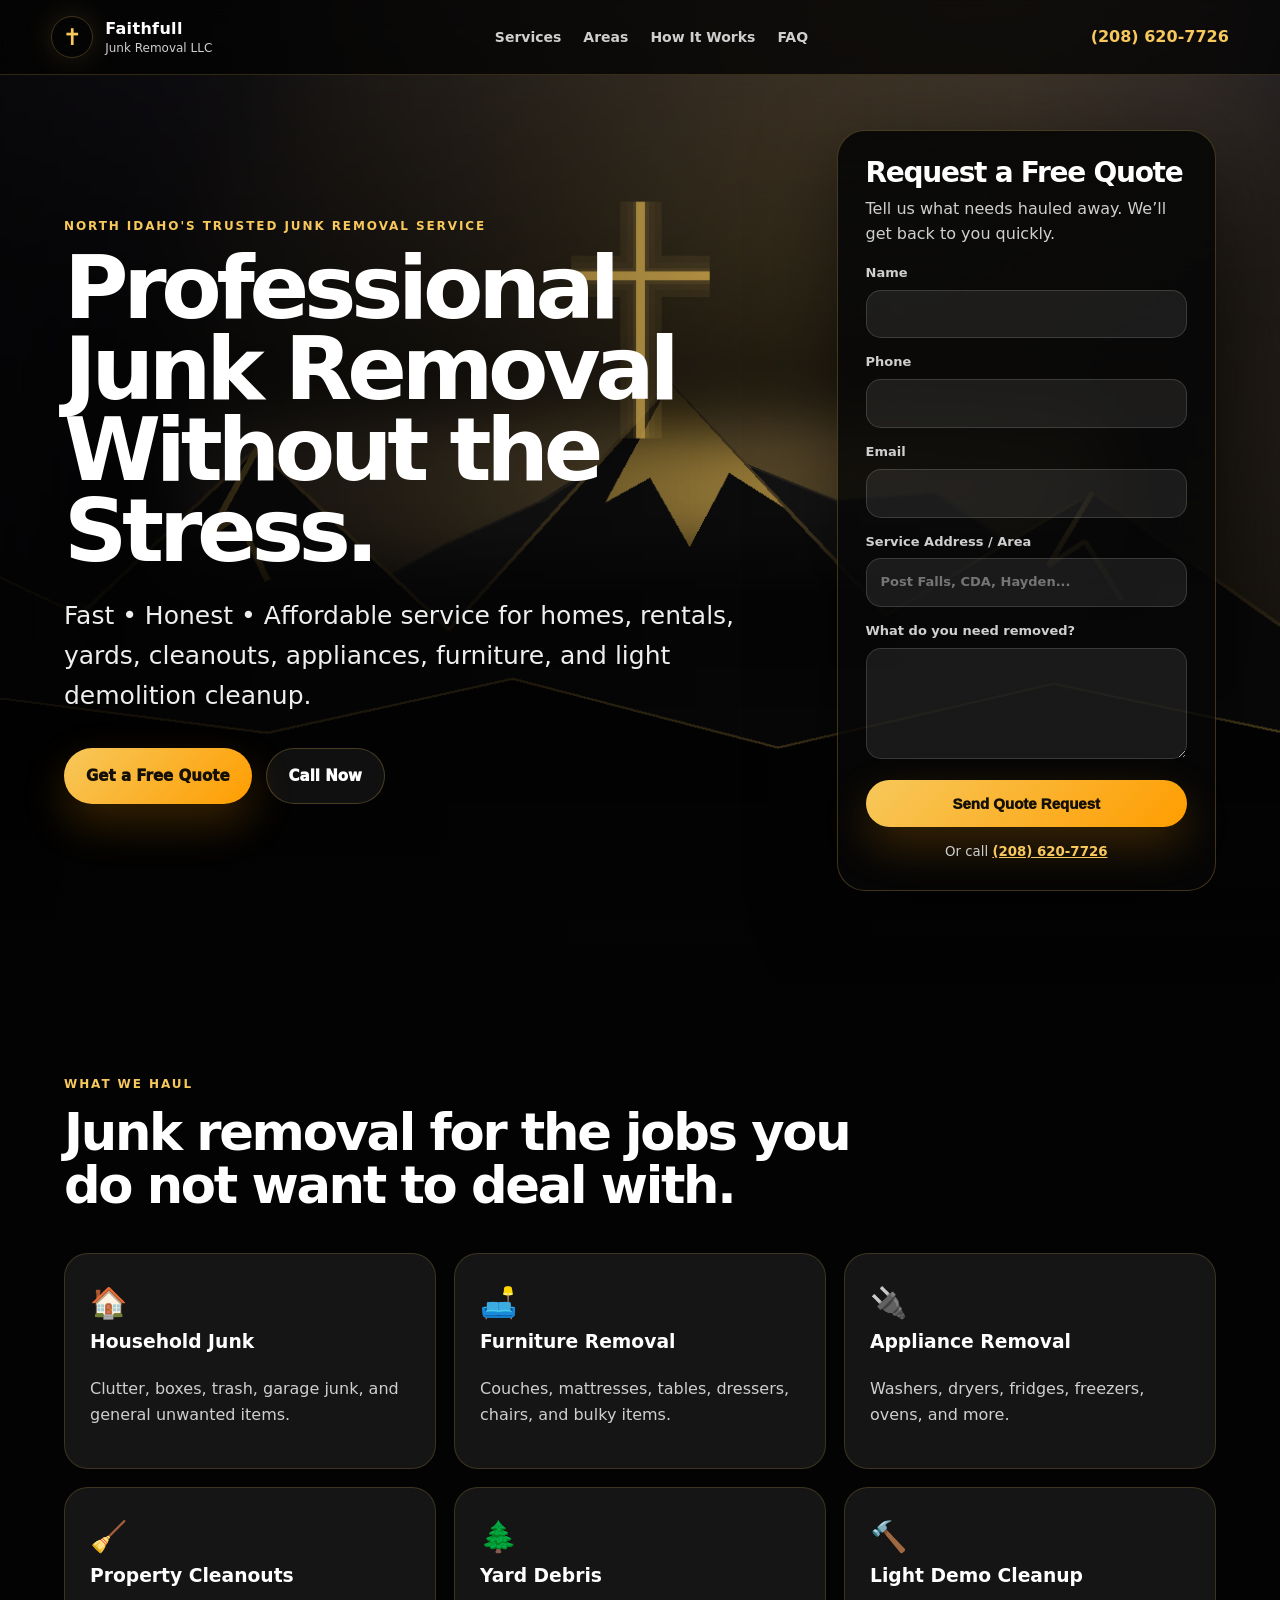
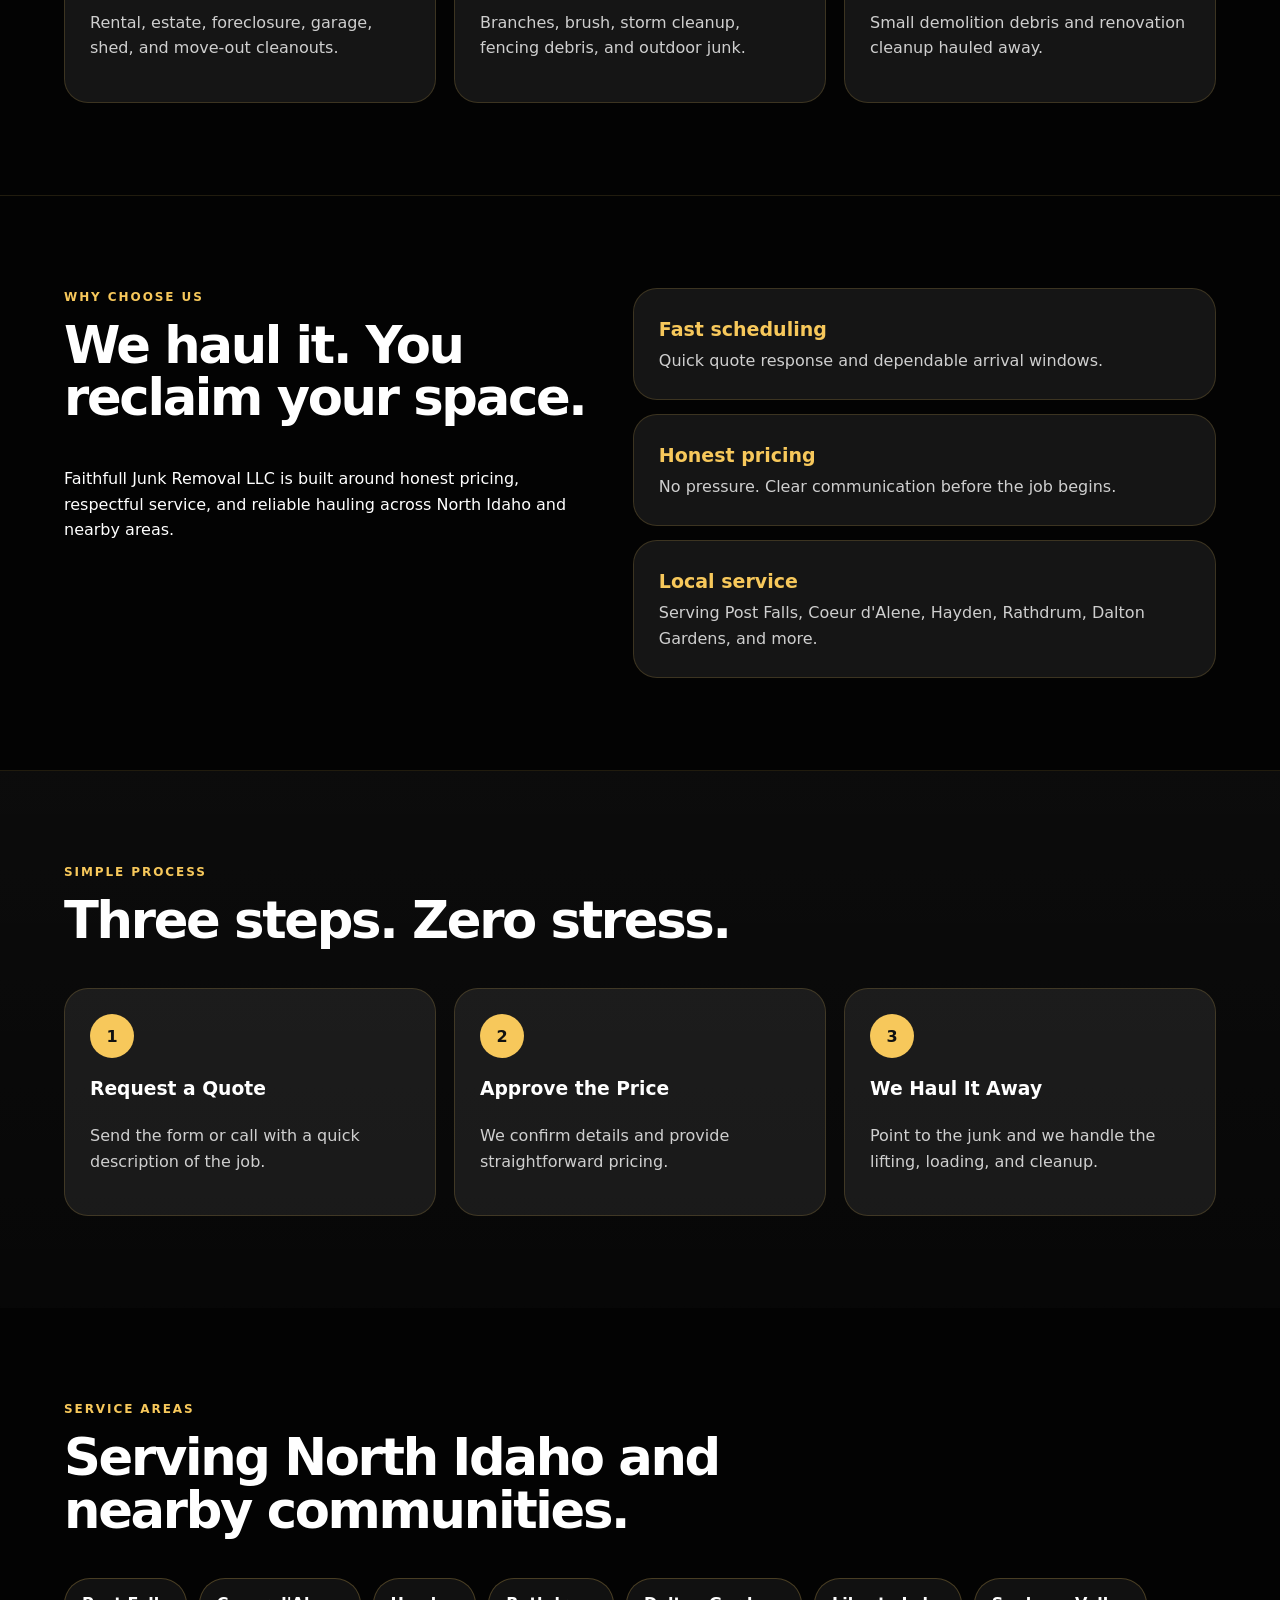
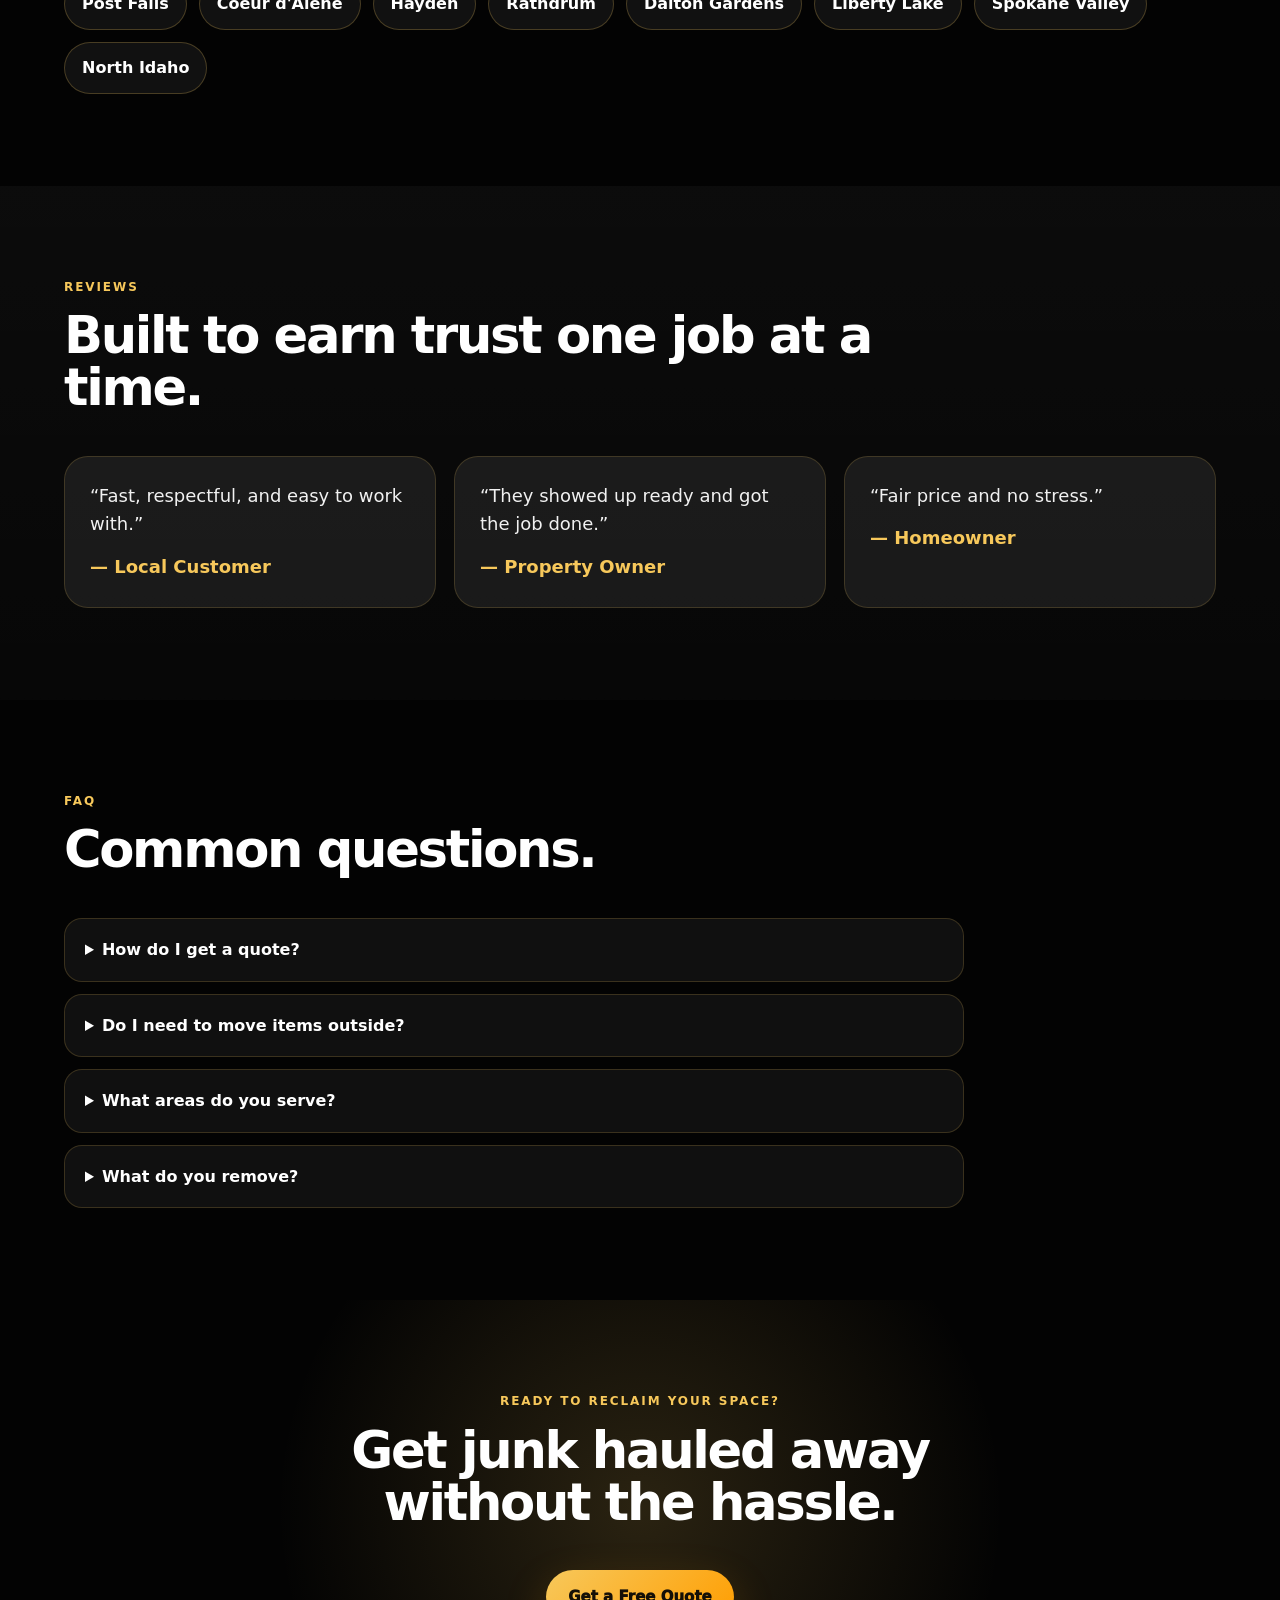
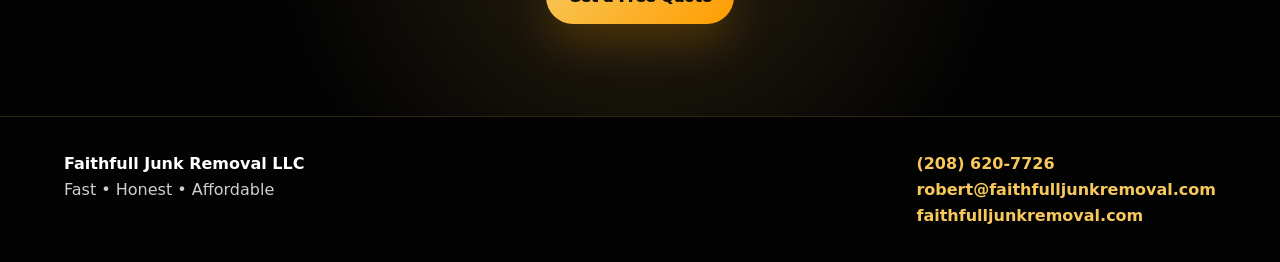
<file: index.html>
<!doctype html>
<html lang="en">
<head>
  <meta charset="utf-8" />
  <meta name="viewport" content="width=device-width, initial-scale=1" />
  <title>Faithfull Junk Removal LLC | North Idaho Junk Removal</title>
  <meta name="description" content="Fast, honest, affordable junk removal in Post Falls, Coeur d'Alene, Hayden, Rathdrum, Dalton Gardens, Liberty Lake, Spokane Valley, and North Idaho." />
  <meta name="theme-color" content="#030303" />
  <link rel="canonical" href="https://faithfulljunkremoval.com/" />
  <meta property="og:title" content="Faithfull Junk Removal LLC" />
  <meta property="og:description" content="Professional junk removal without the stress. We haul it. You reclaim your space." />
  <meta property="og:image" content="mountain-cross-hero.png" />
  <meta property="og:type" content="website" />
  <link rel="preload" href="mountain-cross-hero.png" as="image" />
  <link rel="stylesheet" href="styles.css" />
</head>
<body>
  <header class="site-header">
    <a class="brand" href="#home" aria-label="Faithfull Junk Removal home">
      <span class="brand-mark">✝</span>
      <span><strong>Faithfull</strong><small>Junk Removal LLC</small></span>
    </a>
    <nav class="nav" aria-label="Primary navigation">
      <a href="#services">Services</a>
      <a href="#areas">Areas</a>
      <a href="#process">How It Works</a>
      <a href="#faq">FAQ</a>
    </nav>
    <a class="phone" href="tel:+12086207726">(208) 620-7726</a>
  </header>

  <main id="home">
    <section class="hero">
      <div class="hero-bg" role="img" aria-label="North Idaho mountain scene with gold cross"></div>
      <div class="hero-content section-pad">
        <div class="hero-copy">
          <p class="eyebrow">North Idaho's Trusted Junk Removal Service</p>
          <h1>Professional Junk Removal Without the Stress.</h1>
          <p class="lead">Fast • Honest • Affordable service for homes, rentals, yards, cleanouts, appliances, furniture, and light demolition cleanup.</p>
          <div class="hero-actions">
            <a class="btn primary" href="#quote">Get a Free Quote</a>
            <a class="btn ghost" href="tel:+12086207726">Call Now</a>
          </div>
        </div>

        <form id="quote" class="quote-card" action="https://formspree.io/f/xrevpkzb" method="POST">
          <h2>Request a Free Quote</h2>
          <p>Tell us what needs hauled away. We’ll get back to you quickly.</p>
          <label>Name<input required name="name" autocomplete="name" /></label>
          <label>Phone<input required name="phone" autocomplete="tel" /></label>
          <label>Email<input type="email" name="email" autocomplete="email" /></label>
          <label>Service Address / Area<input name="service_area" placeholder="Post Falls, CDA, Hayden..." /></label>
          <label>What do you need removed?<textarea required name="message" rows="4"></textarea></label>
          <input type="hidden" name="_subject" value="New Faithfull Junk Removal Quote Request" />
          <button class="btn primary full" type="submit">Send Quote Request</button>
          <small>Or call <a href="tel:+12086207726">(208) 620-7726</a></small>
        </form>
      </div>
    </section>

    <section id="services" class="section-pad">
      <div class="section-head">
        <p class="eyebrow">What We Haul</p>
        <h2>Junk removal for the jobs you do not want to deal with.</h2>
      </div>
      <div class="grid services-grid">
        <article><span>🏠</span><h3>Household Junk</h3><p>Clutter, boxes, trash, garage junk, and general unwanted items.</p></article>
        <article><span>🛋️</span><h3>Furniture Removal</h3><p>Couches, mattresses, tables, dressers, chairs, and bulky items.</p></article>
        <article><span>🔌</span><h3>Appliance Removal</h3><p>Washers, dryers, fridges, freezers, ovens, and more.</p></article>
        <article><span>🧹</span><h3>Property Cleanouts</h3><p>Rental, estate, foreclosure, garage, shed, and move-out cleanouts.</p></article>
        <article><span>🌲</span><h3>Yard Debris</h3><p>Branches, brush, storm cleanup, fencing debris, and outdoor junk.</p></article>
        <article><span>🔨</span><h3>Light Demo Cleanup</h3><p>Small demolition debris and renovation cleanup hauled away.</p></article>
      </div>
    </section>

    <section class="split section-pad">
      <div>
        <p class="eyebrow">Why Choose Us</p>
        <h2>We haul it. You reclaim your space.</h2>
        <p>Faithfull Junk Removal LLC is built around honest pricing, respectful service, and reliable hauling across North Idaho and nearby areas.</p>
      </div>
      <div class="feature-list">
        <div><strong>Fast scheduling</strong><span>Quick quote response and dependable arrival windows.</span></div>
        <div><strong>Honest pricing</strong><span>No pressure. Clear communication before the job begins.</span></div>
        <div><strong>Local service</strong><span>Serving Post Falls, Coeur d'Alene, Hayden, Rathdrum, Dalton Gardens, and more.</span></div>
      </div>
    </section>

    <section id="process" class="section-pad alt">
      <div class="section-head">
        <p class="eyebrow">Simple Process</p>
        <h2>Three steps. Zero stress.</h2>
      </div>
      <div class="steps">
        <article><b>1</b><h3>Request a Quote</h3><p>Send the form or call with a quick description of the job.</p></article>
        <article><b>2</b><h3>Approve the Price</h3><p>We confirm details and provide straightforward pricing.</p></article>
        <article><b>3</b><h3>We Haul It Away</h3><p>Point to the junk and we handle the lifting, loading, and cleanup.</p></article>
      </div>
    </section>

    <section id="areas" class="section-pad">
      <div class="section-head">
        <p class="eyebrow">Service Areas</p>
        <h2>Serving North Idaho and nearby communities.</h2>
      </div>
      <div class="areas">
        <span>Post Falls</span><span>Coeur d'Alene</span><span>Hayden</span><span>Rathdrum</span>
        <span>Dalton Gardens</span><span>Liberty Lake</span><span>Spokane Valley</span><span>North Idaho</span>
      </div>
    </section>

    <section class="reviews section-pad alt">
      <div class="section-head">
        <p class="eyebrow">Reviews</p>
        <h2>Built to earn trust one job at a time.</h2>
      </div>
      <div class="grid review-grid">
        <blockquote>“Fast, respectful, and easy to work with.”<cite>— Local Customer</cite></blockquote>
        <blockquote>“They showed up ready and got the job done.”<cite>— Property Owner</cite></blockquote>
        <blockquote>“Fair price and no stress.”<cite>— Homeowner</cite></blockquote>
      </div>
    </section>

    <section id="faq" class="section-pad">
      <div class="section-head">
        <p class="eyebrow">FAQ</p>
        <h2>Common questions.</h2>
      </div>
      <div class="faq">
        <details><summary>How do I get a quote?</summary><p>Use the quote form or call (208) 620-7726 with a short description and photos if available.</p></details>
        <details><summary>Do I need to move items outside?</summary><p>No. Point to what needs to go and we can handle the lifting and loading.</p></details>
        <details><summary>What areas do you serve?</summary><p>Post Falls, Coeur d'Alene, Hayden, Rathdrum, Dalton Gardens, Liberty Lake, Spokane Valley, and North Idaho.</p></details>
        <details><summary>What do you remove?</summary><p>Household junk, furniture, appliances, property cleanouts, yard debris, and light demolition cleanup.</p></details>
      </div>
    </section>

    <section class="final-cta">
      <div class="section-pad">
        <p class="eyebrow">Ready to reclaim your space?</p>
        <h2>Get junk hauled away without the hassle.</h2>
        <a class="btn primary" href="#quote">Get a Free Quote</a>
      </div>
    </section>
  </main>

  <footer class="footer">
    <div>
      <strong>Faithfull Junk Removal LLC</strong>
      <p>Fast • Honest • Affordable</p>
    </div>
    <div>
      <a href="tel:+12086207726">(208) 620-7726</a>
      <a href="mailto:robert@faithfulljunkremoval.com">robert@faithfulljunkremoval.com</a>
      <a href="https://faithfulljunkremoval.com/">faithfulljunkremoval.com</a>
    </div>
  </footer>

  <script src="script.js"></script>
</body>
</html>
</file>
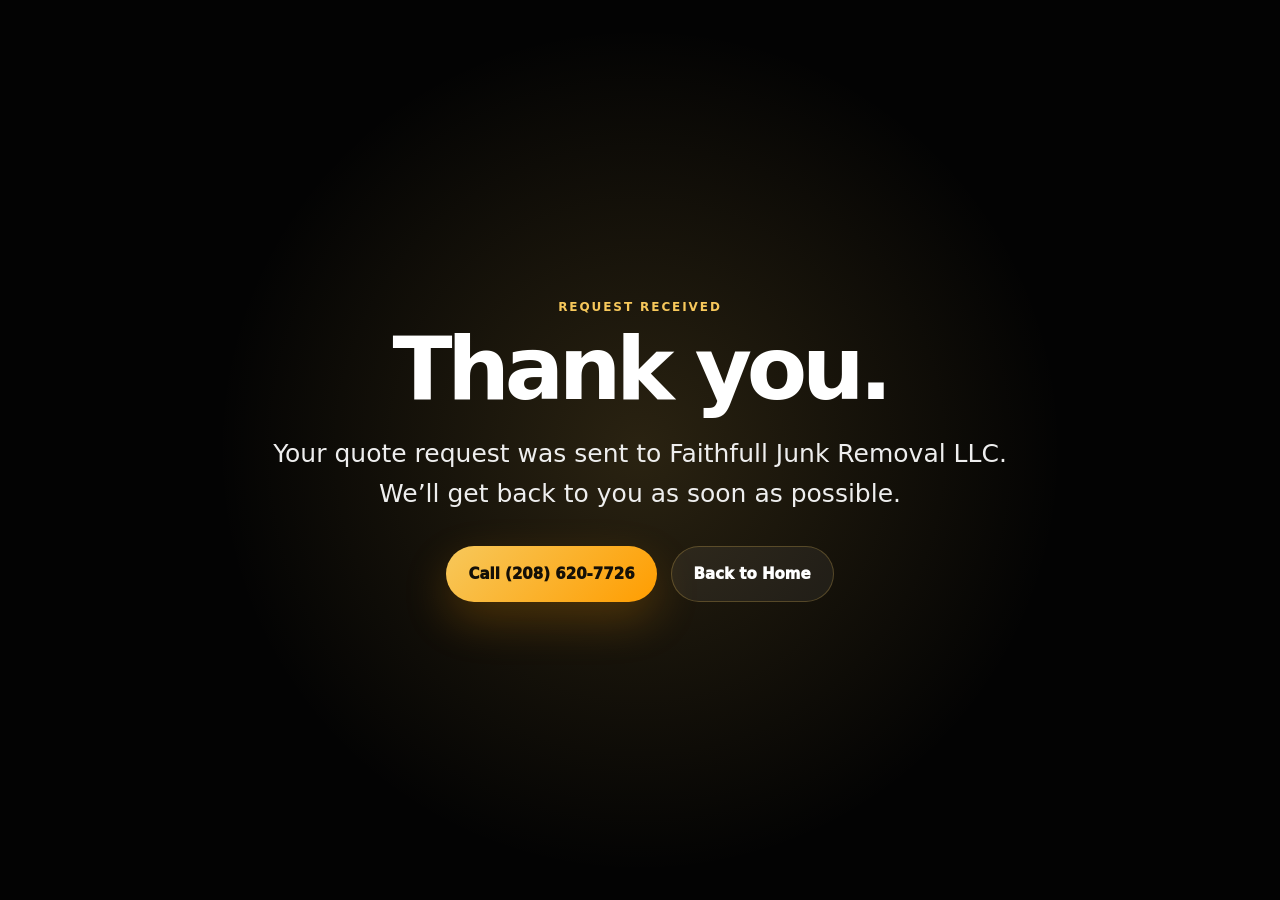
<file: thank-you.html>
<!doctype html>
<html lang="en">
<head>
  <meta charset="utf-8" />
  <meta name="viewport" content="width=device-width, initial-scale=1" />
  <title>Thank You | Faithfull Junk Removal LLC</title>
  <link rel="stylesheet" href="styles.css" />
</head>
<body>
  <main class="final-cta" style="min-height:100vh;display:grid;place-items:center;">
    <section class="section-pad">
      <p class="eyebrow">Request Received</p>
      <h1>Thank you.</h1>
      <p class="lead">Your quote request was sent to Faithfull Junk Removal LLC. We’ll get back to you as soon as possible.</p>
      <div class="hero-actions" style="justify-content:center;">
        <a class="btn primary" href="tel:+12086207726">Call (208) 620-7726</a>
        <a class="btn ghost" href="index.html">Back to Home</a>
      </div>
    </section>
  </main>
</body>
</html>
</file>
<file: styles.css>
:root{
  --black:#030303;
  --deep:#070707;
  --gold:#f7c85b;
  --accent:#ff9d00;
  --white:#ffffff;
  --muted:#cfcfcf;
  --card:rgba(255,255,255,.075);
  --line:rgba(247,200,91,.24);
}
*{box-sizing:border-box}
html{scroll-behavior:smooth}
body{
  margin:0;
  font-family:Inter, ui-sans-serif, system-ui, -apple-system, Segoe UI, Roboto, Arial, sans-serif;
  background:var(--black);
  color:var(--white);
  line-height:1.6;
}
a{color:inherit}
.site-header{
  position:fixed; inset:0 0 auto 0; z-index:50;
  display:flex; align-items:center; justify-content:space-between; gap:22px;
  padding:16px clamp(18px,4vw,64px);
  background:rgba(3,3,3,.78);
  backdrop-filter: blur(14px);
  border-bottom:1px solid rgba(247,200,91,.18);
}
.brand{display:flex; align-items:center; gap:12px; text-decoration:none}
.brand-mark{
  width:42px;height:42px;border:1px solid var(--line); border-radius:999px;
  display:grid;place-items:center;color:var(--gold);font-size:23px;
  box-shadow:0 0 30px rgba(247,200,91,.15);
}
.brand strong{display:block;letter-spacing:.02em}
.brand small{display:block;color:var(--muted);font-size:12px;margin-top:-3px}
.nav{display:flex;gap:22px;color:var(--muted);font-weight:700;font-size:14px}
.nav a,.phone{text-decoration:none}
.nav a:hover,.phone:hover{color:var(--gold)}
.phone{color:var(--gold);font-weight:900}
.section-pad{padding:92px clamp(18px,5vw,88px)}
.hero{position:relative;min-height:100vh;overflow:hidden}
.hero-bg{
  position:absolute;inset:0;
  background-image:url('mountain-cross-hero.png');
  background-size:cover;background-position:center;
  opacity:.96;
}
.hero::after{
  content:"";position:absolute;inset:auto 0 0 0;height:220px;
  background:linear-gradient(transparent,var(--black));
}
.hero-content{
  position:relative;z-index:2;display:grid;grid-template-columns:minmax(0,1.05fr) minmax(320px,.55fr);
  gap:48px;align-items:center;min-height:100vh;padding-top:130px;
}
.eyebrow{color:var(--gold);font-weight:900;text-transform:uppercase;letter-spacing:.16em;font-size:12px}
h1,h2,h3,p{margin-top:0}
h1{font-size:clamp(42px,7vw,88px);line-height:.92;margin-bottom:24px;letter-spacing:-.06em;max-width:880px}
h2{font-size:clamp(30px,4vw,56px);line-height:1.02;letter-spacing:-.045em}
.lead{font-size:clamp(18px,2.2vw,25px);color:#eeeeee;max-width:760px}
.hero-actions{display:flex;gap:14px;flex-wrap:wrap;margin-top:32px}
.btn{
  display:inline-flex;justify-content:center;align-items:center;border-radius:999px;
  padding:15px 22px;font-weight:950;text-decoration:none;border:1px solid var(--line);
  transition:.2s ease;cursor:pointer;font-size:15px;
}
.btn.primary{background:linear-gradient(135deg,var(--gold),var(--accent));color:#151007;border:none;box-shadow:0 18px 45px rgba(255,157,0,.22)}
.btn.ghost{background:rgba(255,255,255,.06)}
.btn:hover{transform:translateY(-2px)}
.full{width:100%}
.quote-card{
  background:linear-gradient(180deg,rgba(7,7,7,.92),rgba(7,7,7,.78));
  border:1px solid var(--line);border-radius:28px;padding:28px;
  box-shadow:0 28px 80px rgba(0,0,0,.5);
}
.quote-card h2{font-size:28px;margin-bottom:8px}
.quote-card p{color:var(--muted)}
label{display:block;margin:14px 0;color:var(--muted);font-size:13px;font-weight:800}
input,textarea{
  width:100%;margin-top:6px;border-radius:15px;border:1px solid rgba(255,255,255,.14);
  background:rgba(255,255,255,.08);color:white;padding:13px 14px;font:inherit;
}
input:focus,textarea:focus{outline:2px solid rgba(247,200,91,.45);border-color:var(--gold)}
.quote-card small{display:block;text-align:center;margin-top:14px;color:var(--muted)}
.quote-card small a{color:var(--gold);font-weight:900}
.section-head{max-width:820px;margin-bottom:36px}
.grid{display:grid;grid-template-columns:repeat(3,minmax(0,1fr));gap:18px}
.services-grid article,.steps article,.review-grid blockquote,.feature-list div{
  background:var(--card);border:1px solid rgba(247,200,91,.17);border-radius:24px;padding:25px;
}
.services-grid span{font-size:30px}
.services-grid p,.steps p,.feature-list span,.faq p{color:var(--muted)}
.split{display:grid;grid-template-columns:.9fr 1fr;gap:44px;align-items:start;border-block:1px solid rgba(247,200,91,.12)}
.feature-list{display:grid;gap:14px}
.feature-list strong{display:block;color:var(--gold);font-size:19px}
.feature-list span{display:block;margin-top:4px}
.alt{background:linear-gradient(180deg,rgba(255,255,255,.035),rgba(255,255,255,.015))}
.steps{display:grid;grid-template-columns:repeat(3,minmax(0,1fr));gap:18px}
.steps b{
  display:grid;place-items:center;width:44px;height:44px;border-radius:999px;
  background:var(--gold);color:#111;margin-bottom:16px;
}
.areas{display:flex;flex-wrap:wrap;gap:12px}
.areas span{
  border:1px solid var(--line);border-radius:999px;padding:12px 17px;background:rgba(255,255,255,.06);
  font-weight:850;
}
.review-grid blockquote{margin:0;color:#f1f1f1;font-size:18px}
.review-grid cite{display:block;color:var(--gold);margin-top:14px;font-style:normal;font-weight:900}
.faq{display:grid;gap:12px;max-width:900px}
details{border:1px solid rgba(247,200,91,.18);border-radius:18px;padding:18px 20px;background:rgba(255,255,255,.055)}
summary{cursor:pointer;font-weight:900}
.final-cta{text-align:center;background:radial-gradient(circle at center,rgba(247,200,91,.16),transparent 54%)}
.final-cta h2{max-width:750px;margin-inline:auto}
.footer{
  display:flex;justify-content:space-between;gap:22px;align-items:flex-start;
  padding:34px clamp(18px,5vw,88px);border-top:1px solid rgba(247,200,91,.17);
  color:var(--muted);
}
.footer strong{color:white}
.footer a{display:block;color:var(--gold);text-decoration:none;font-weight:800}
@media (max-width:900px){
  .nav{display:none}
  .hero-content,.split{grid-template-columns:1fr}
  .hero-copy{padding-top:70px}
  .grid,.steps{grid-template-columns:1fr}
  .site-header{gap:12px}
  .phone{font-size:14px}
}
@media (max-width:520px){
  .brand small{display:none}
  .quote-card{padding:20px;border-radius:22px}
  .footer{display:block}
}
</file>
